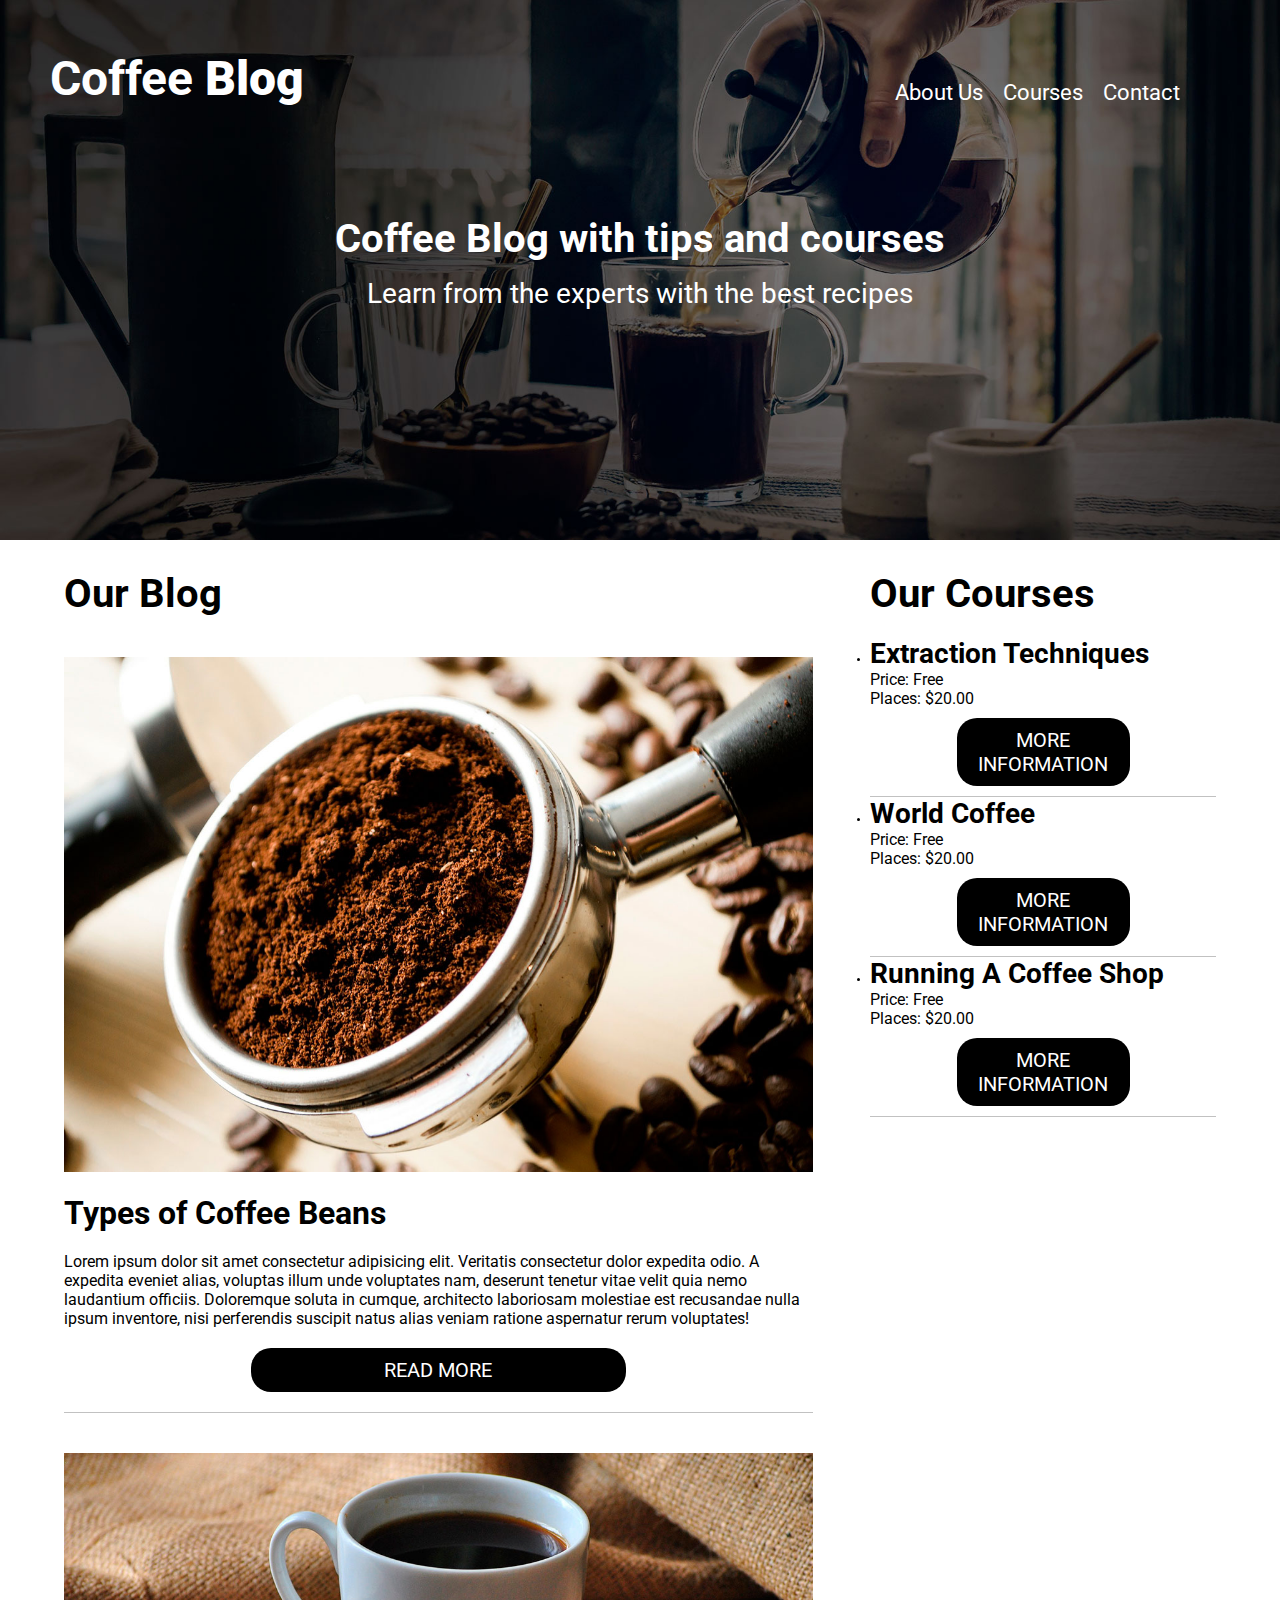
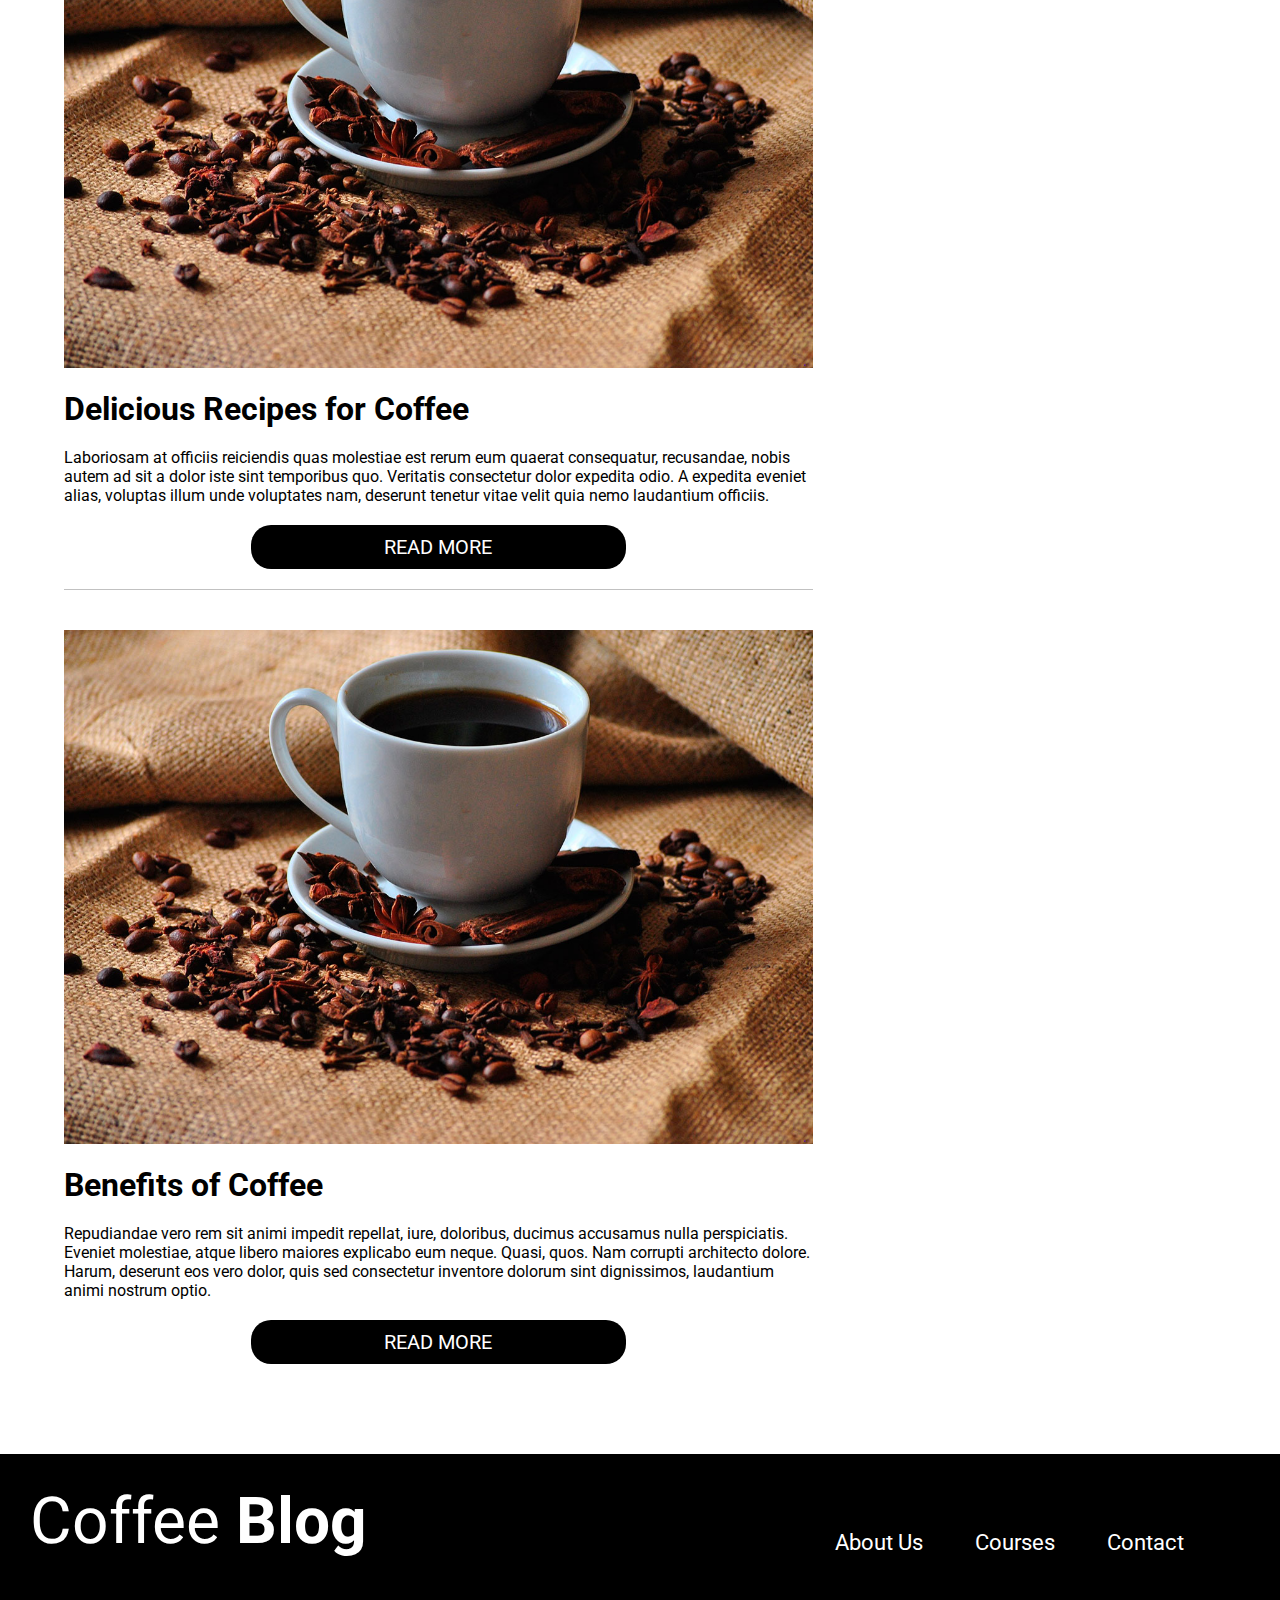
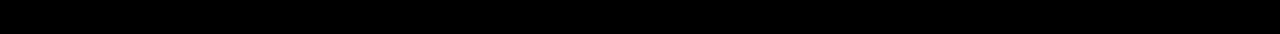
<file: index.html>
<!DOCTYPE html>
<html lang="en">
<head>
  <meta charset="UTF-8">
  <meta http-equiv="X-UA-Compatible" content="IE=edge">
  <meta name="viewport" content="width=device-width, initial-scale=1.0">

  <!-- google fonts-->
  <link rel="preconnect" href="https://fonts.gstatic.com">
  <link href="https://fonts.googleapis.com/css2?family=Roboto:wght@300;400;700&display=swap" rel="stylesheet">

  <link rel="stylesheet" href="css/style.css">
  <title>Coffee Blog</title>
</head>
<body>
  <header class="header-container">
    <div class="site-header">
      <div class="bar">
        <h1>
          <a href="index.html">Coffee <strong>Blog</strong></a> 
        </h1>
        <nav class="menu">
          <a href="about.html">About Us</a>
          <a href="courses.html">Courses</a>
          <a href="contact.html">Contact</a>
        </nav>
      </div>
      <div class="text-header">
        <h2 class="center">Coffee Blog with tips and courses</h2>
        <p class="center">Learn from the experts with the best recipes</p>
      </div>
    </div>
  </header>
  <div class="main-container">
    <main class="blog">
      <h2>Our Blog</h2>
  
      <!-- blog 1 -->
      <article class="blog-entry">
        <img src="img/blog1.jpg" alt="Picture of the blog">
        <h3>Types of Coffee Beans</h3>
        <p>
          Lorem ipsum dolor sit amet consectetur adipisicing elit. Veritatis consectetur dolor expedita odio. A expedita eveniet alias, voluptas illum unde voluptates nam, deserunt tenetur vitae velit quia nemo laudantium officiis. Doloremque soluta in cumque, architecto laboriosam molestiae est recusandae nulla ipsum inventore, nisi perferendis suscipit natus alias veniam ratione aspernatur rerum voluptates!
        </p>
        <a class="btn btn-read" href="#">Read more</a>
      </article>
  
      <!-- blog 2 -->
      <article class="blog-entry">
        <img src="img/blog3.jpg" alt="Picture of the blog">
        <h3>Delicious Recipes for Coffee</h3>
        <p>
          Laboriosam at officiis reiciendis quas molestiae est rerum eum quaerat consequatur, recusandae, nobis autem ad sit a dolor iste sint temporibus quo. Veritatis consectetur dolor expedita odio. A expedita eveniet alias, voluptas illum unde voluptates nam, deserunt tenetur vitae velit quia nemo laudantium officiis.
        </p>
        <a class="btn btn-read" href="#">Read more</a>
      </article>
  
      <!-- blog 3 -->
      <article class="blog-entry">
        <img src="img/blog3.jpg" alt="Picture of the blog">
        <h3>Benefits of Coffee</h3>
        <p>
          Repudiandae vero rem sit animi impedit repellat, iure, doloribus, ducimus accusamus nulla perspiciatis. Eveniet molestiae, atque libero maiores explicabo eum neque. Quasi, quos. Nam corrupti architecto dolore. Harum, deserunt eos vero dolor, quis sed consectetur inventore dolorum sint dignissimos, laudantium animi nostrum optio.
        </p>
        <a class="btn btn-read" href="#">Read more</a>
      </article>
    </main>
    <aside class="aside-courses">
      <h2>Our Courses</h2>
      <ul>
        <li>
          <h4>Extraction Techniques</h4>
          <p>Price: Free</p>
          <p>Places: $20.00</p>
          <a href="#" class="btn btn-read">More Information</a>
        </li>
        <li>
          <h4>World Coffee</h4>
          <p>Price: Free</p>
          <p>Places: $20.00</p>
          <a href="#" class="btn btn-read">More Information</a>
        </li>
        <li>
          <h4>Running A Coffee Shop</h4>
          <p>Price: Free</p>
          <p>Places: $20.00</p>
          <a href="#" class="btn btn-read">More Information</a>
        </li>
      </ul>
    </aside>
  </div>

  <footer class="site-footer">
    <div class="title">
      <p class="center">
        <a href="index.html">Coffee <strong>Blog</strong></a> 
      <p>
    </div>

    <nav class="menu">
      <a href="about.html">About Us</a>
      <a href="courses.html">Courses</a>
      <a href="contact.html">Contact</a>
    </nav>
  </footer>
</body>
</html>
</file>
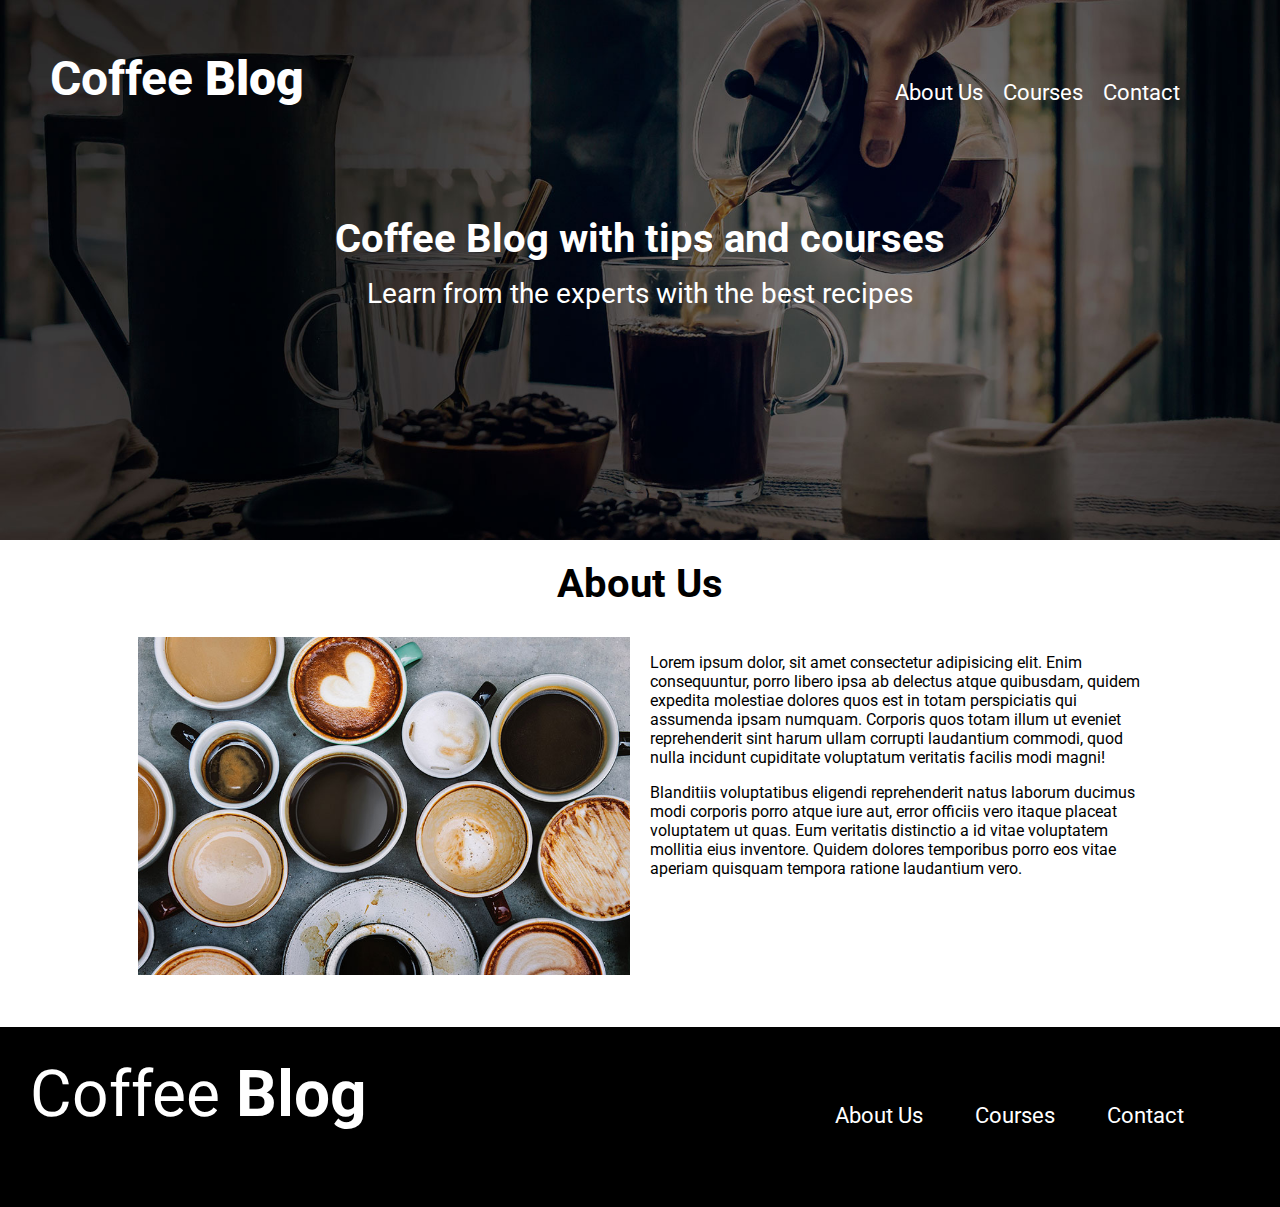
<file: about.html>
<!DOCTYPE html>
<html lang="en">
<head>
  <meta charset="UTF-8">
  <meta http-equiv="X-UA-Compatible" content="IE=edge">
  <meta name="viewport" content="width=device-width, initial-scale=1.0">

  <!-- google fonts-->
  <link rel="preconnect" href="https://fonts.gstatic.com">
  <link href="https://fonts.googleapis.com/css2?family=Roboto:wght@300;400;700&display=swap" rel="stylesheet">

  <link rel="stylesheet" href="css/style.css">
  <title>Coffee Blog</title>
</head>
<body>
  <header class="header-container">
    <div class="site-header">
      <div class="bar">
        <h1>
          <a href="index.html">Coffee <strong>Blog</strong></a> 
        </h1>
        <nav class="menu">
          <a href="about.html">About Us</a>
          <a href="courses.html">Courses</a>
          <a href="contact.html">Contact</a>
        </nav>
      </div>
      <div class="text-header">
        <h2 class="center">Coffee Blog with tips and courses</h2>
        <p class="center">Learn from the experts with the best recipes</p>
      </div>
    </div>
  </header>
  
  <main class="container">
    <h2 class="center">About Us</h2>
    <div class="about-us">
      <div class="about-us-image">
        <img src="img/us.jpg" alt="Several cups of coffee"> 
      </div>
      <div class="about-us-text">
        <p>
          Lorem ipsum dolor, sit amet consectetur adipisicing elit. Enim consequuntur, porro libero ipsa ab delectus atque quibusdam, quidem expedita molestiae dolores quos est in totam perspiciatis qui assumenda ipsam numquam. Corporis quos totam illum ut eveniet reprehenderit sint harum ullam corrupti laudantium commodi, quod nulla incidunt cupiditate voluptatum veritatis facilis modi magni!
        </p>
        <p>
          Blanditiis voluptatibus eligendi reprehenderit natus laborum ducimus modi corporis porro atque iure aut, error officiis vero itaque placeat voluptatem ut quas. Eum veritatis distinctio a id vitae voluptatem mollitia eius inventore. Quidem dolores temporibus porro eos vitae aperiam quisquam tempora ratione laudantium vero.
        </p>
      </div>
    </div>
  </main>

  <footer class="site-footer">
    <div class="title">
      <p class="center">
        <a href="index.html">Coffee <strong>Blog</strong></a> 
      <p>
    </div>

    <nav class="menu">
      <a href="about.html">About Us</a>
      <a href="courses.html">Courses</a>
      <a href="contact.html">Contact</a>
    </nav>
  </footer>
</body>
</html>
</file>
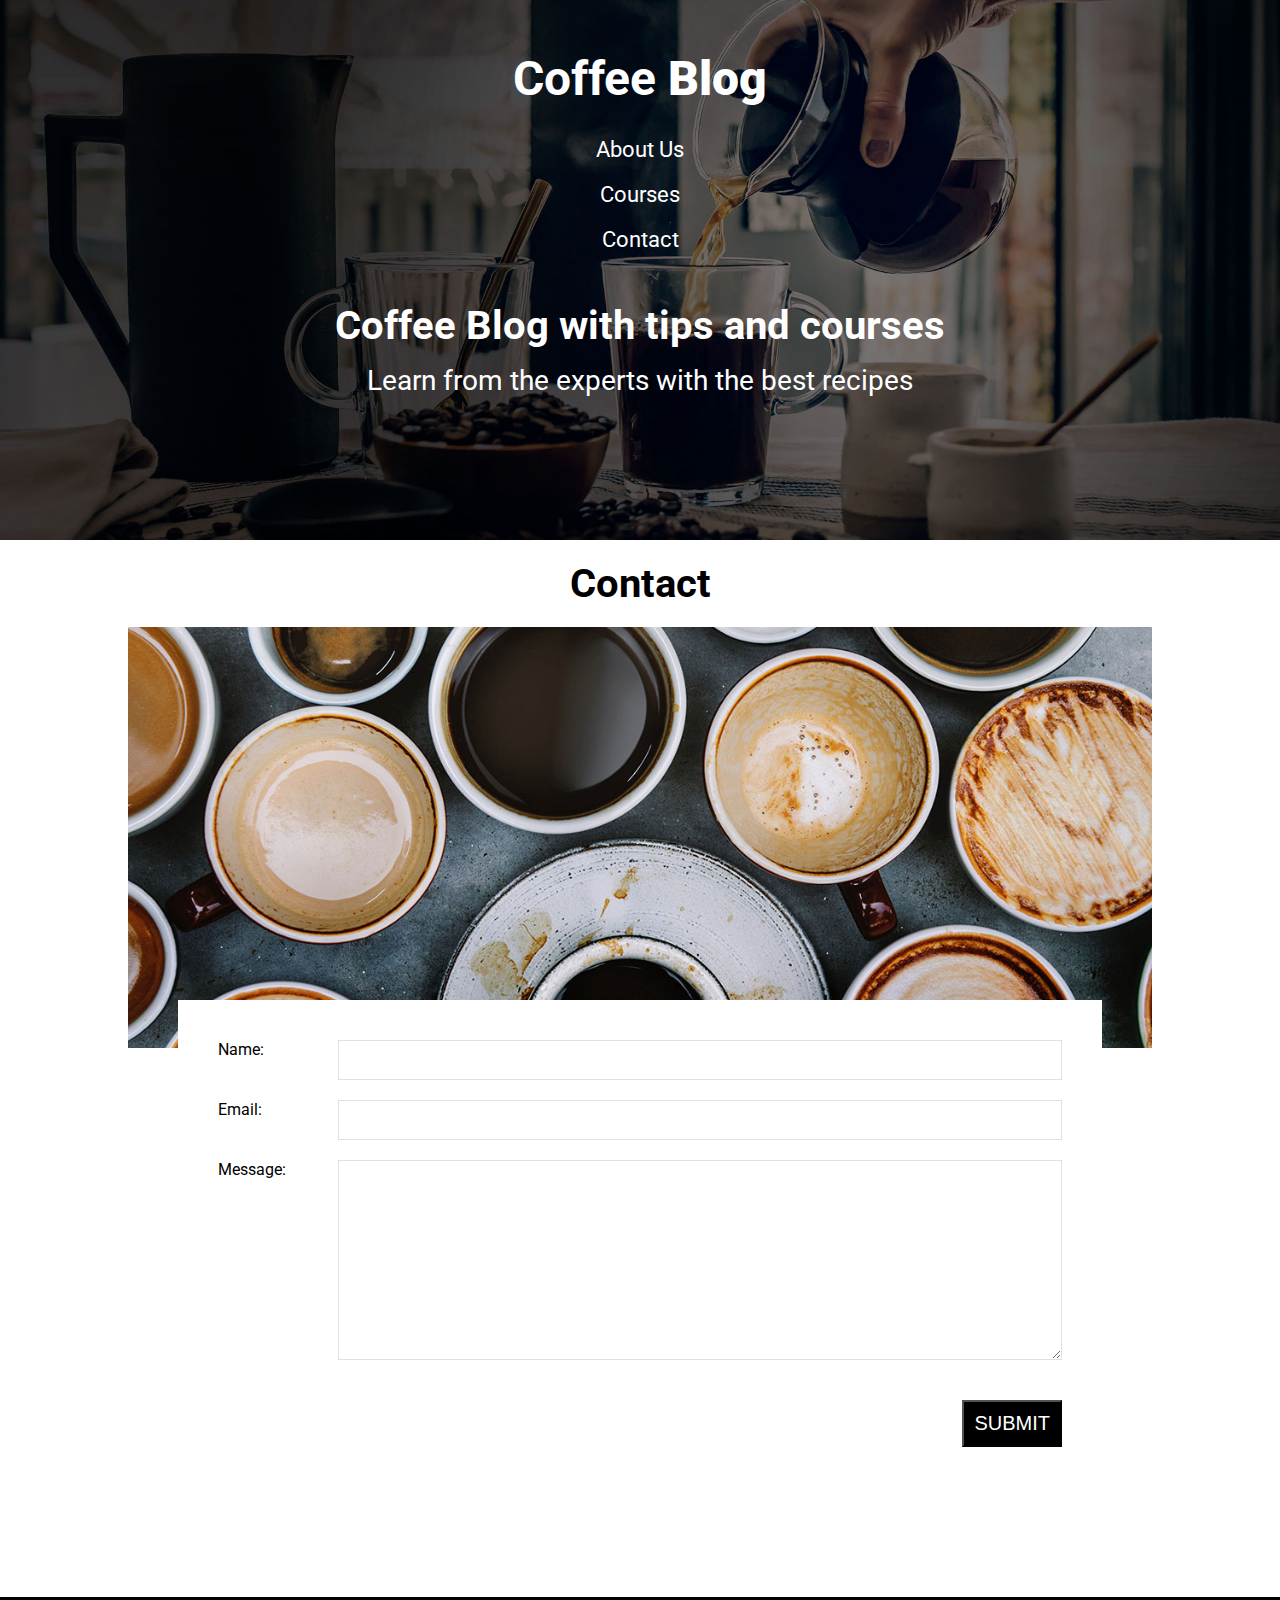
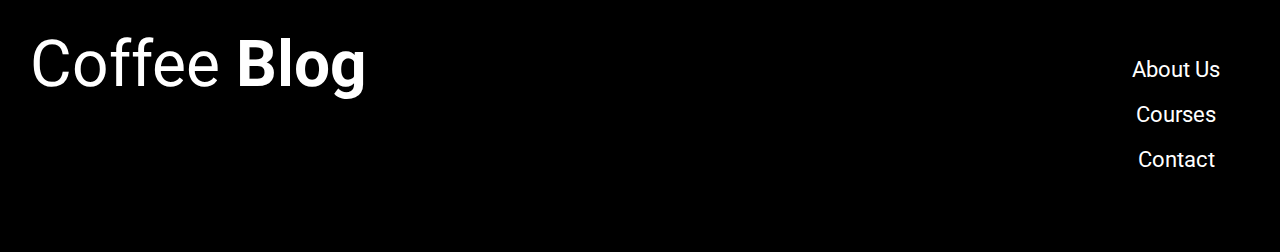
<file: contact.html>
<!DOCTYPE html>
<html lang="en">
<head>
  <meta charset="UTF-8">
  <meta http-equiv="X-UA-Compatible" content="IE=edge">
  <meta name="viewport" content="width=device-width, initial-scale=1.0">

  <!-- google fonts-->
  <link rel="preconnect" href="https://fonts.gstatic.com">
  <link href="https://fonts.googleapis.com/css2?family=Roboto:wght@300;400;700&display=swap" rel="stylesheet">

  <link rel="stylesheet" href="css/style.css">
  <title>Coffee Blog</title>
</head>
<body>
  <header class="header-container">
    <div class="site-header">
      <h1>
        <a href="index.html">Coffee <strong>Blog</strong></a> 
      </h1>
      <nav>
        <a href="about.html">About Us</a>
        <a href="courses.html">Courses</a>
        <a href="contact.html">Contact</a>
      </nav>
      <h2 class="center">Coffee Blog with tips and courses</h2>
      <p class="center">Learn from the experts with the best recipes</p>
    </div>
  </header>

  <main class="container">
    <h2 class="center">Contact</h2>
    <div class="form-flex center-elements">
      <div class="complete">
        <img src="img/contact.jpg" alt="Several cups of coffee">
      </div>
      <div class="contact-form portion-6">
        <form action="#">
          <div class="field">
            <label for="name">Name:</label>
            <input type="text" name="name" id="userName">
          </div>
          <div class="field">
            <label for="email">Email:</label>
            <input type="text" name="email" id="userEmail">
          </div>
          <div class="field">
            <label for="msg">Message:</label>
            <textarea name="msg" id="msg"></textarea>
          </div>
          <div class="send">
            <input class="btn btn-send" type="submit">
          </div>
        </form>
      </div>
    </div>
  </main>

  <footer class="site-footer">
    <p class="center">
      <a href="index.html">Coffee <strong>Blog</strong></a> 
    <p>
    <nav>
      <a href="about.html">About Us</a>
      <a href="courses.html">Courses</a>
      <a href="contact.html">Contact</a>
    </nav>
  </footer>
</body>
</html>
</file>
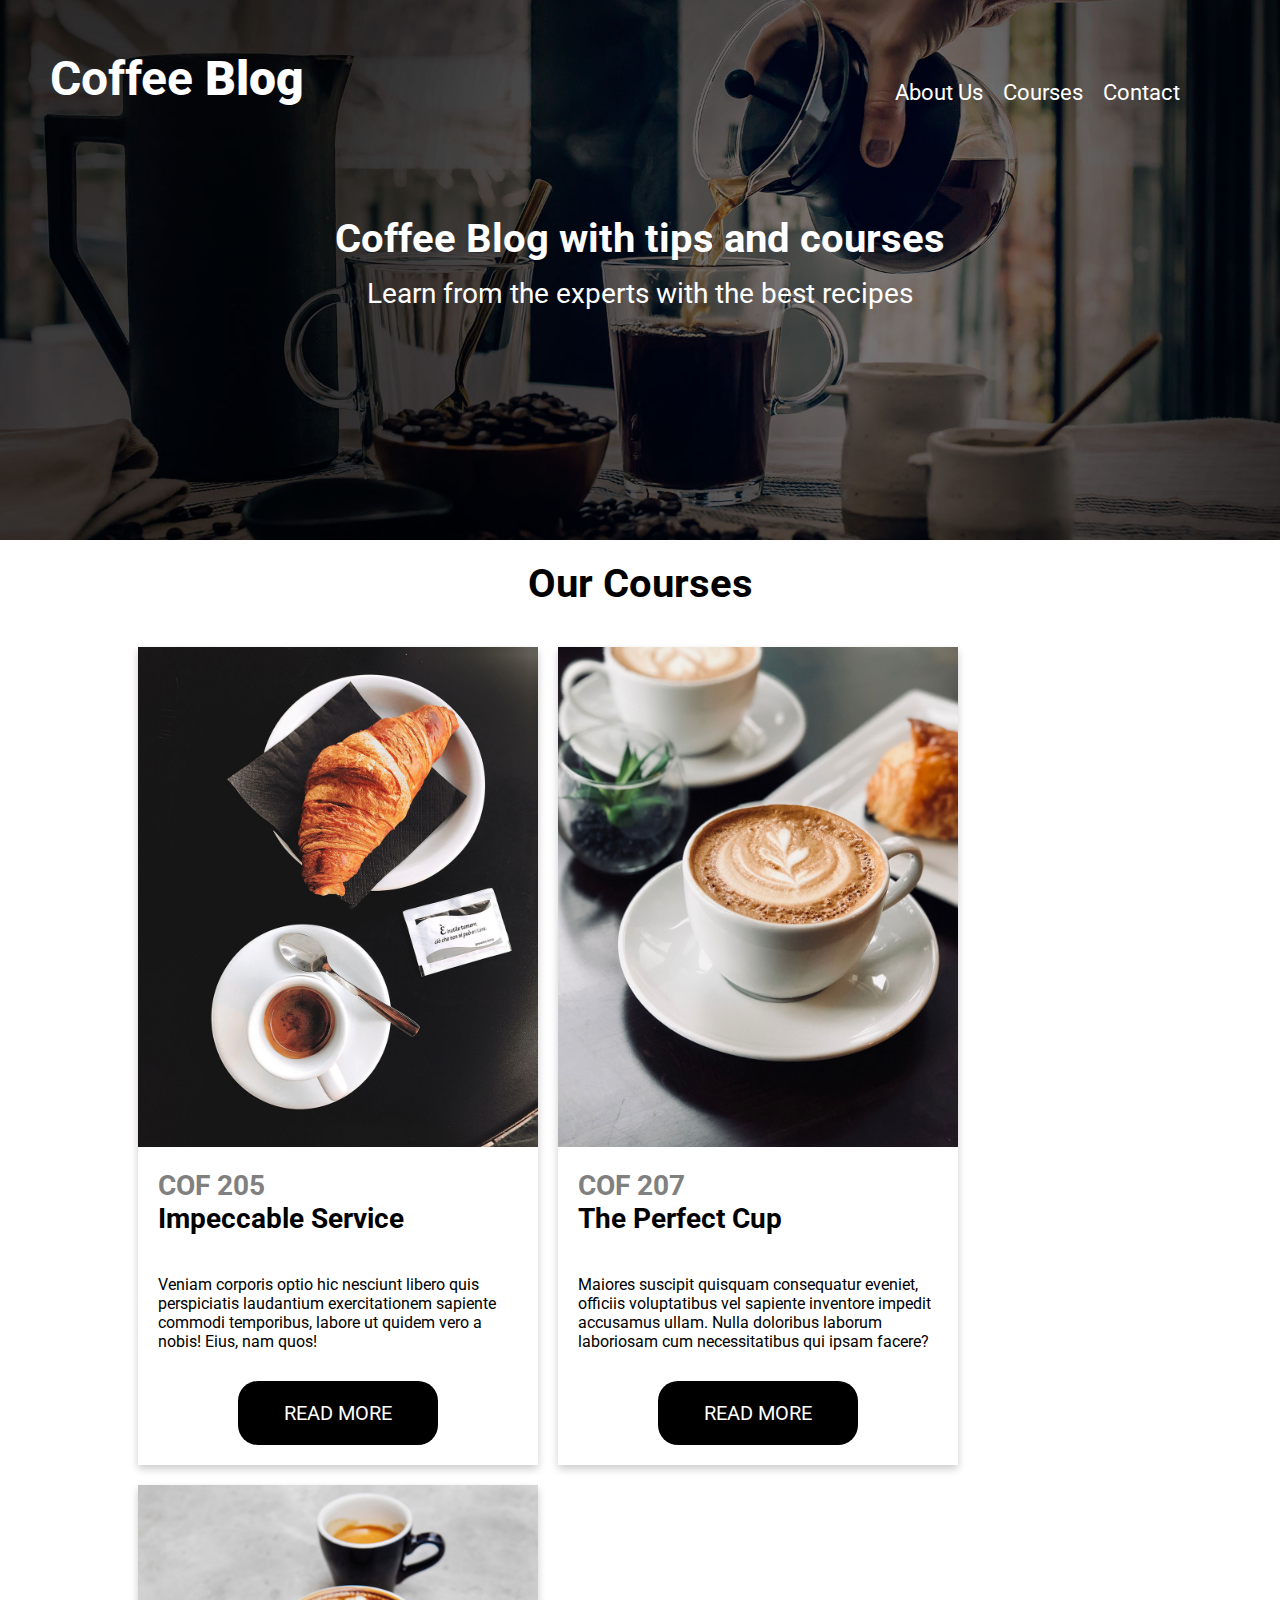
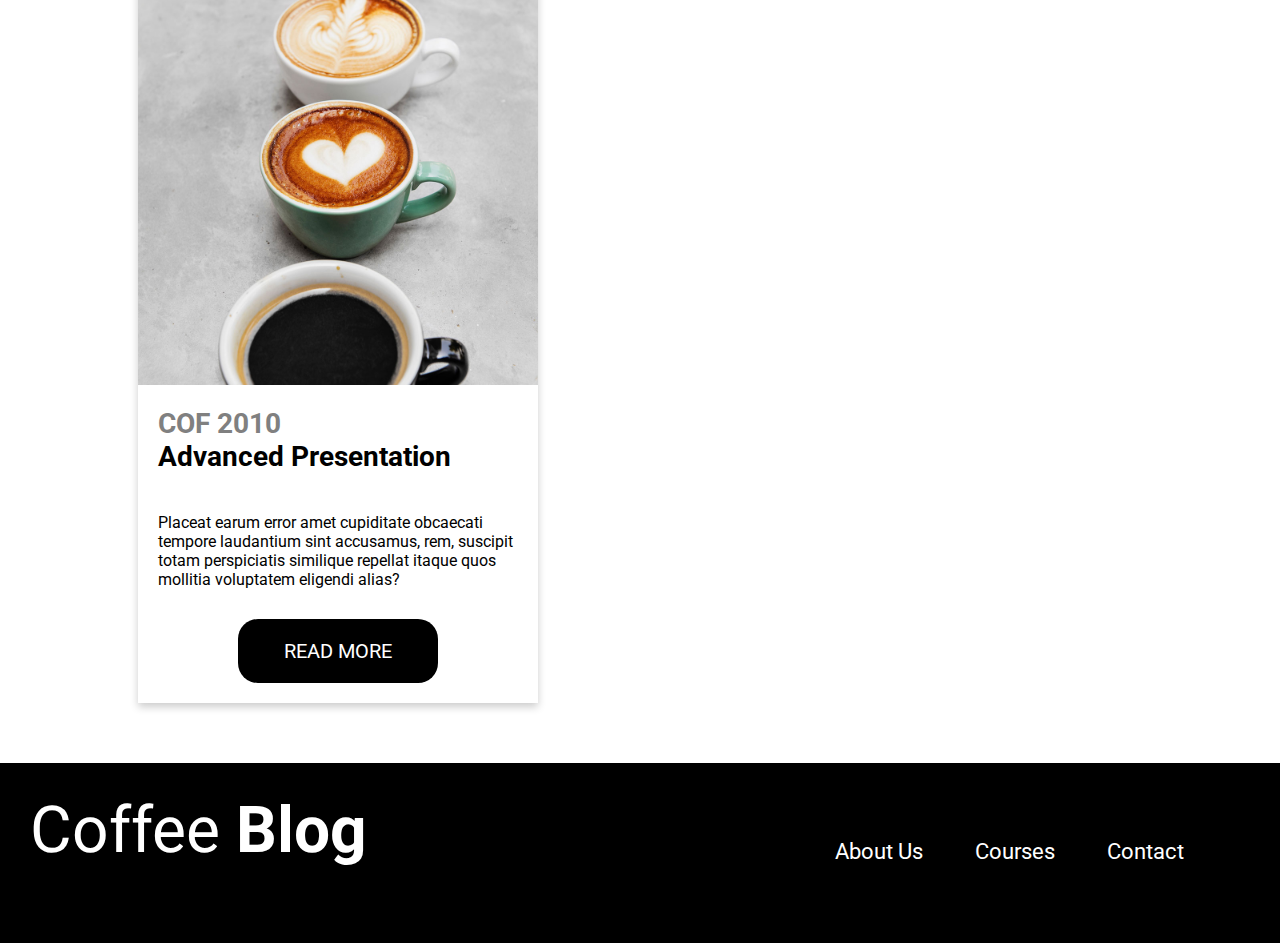
<file: courses.html>
<!DOCTYPE html>
<html lang="en">
<head>
  <meta charset="UTF-8">
  <meta http-equiv="X-UA-Compatible" content="IE=edge">
  <meta name="viewport" content="width=device-width, initial-scale=1.0">

  <!-- google fonts-->
  <link rel="preconnect" href="https://fonts.gstatic.com">
  <link href="https://fonts.googleapis.com/css2?family=Roboto:wght@300;400;700&display=swap" rel="stylesheet">

  <link rel="stylesheet" href="css/style.css">
  <title>Coffee Blog</title>
</head>
<body>
  <header class="header-container">
    <div class="site-header">
      <div class="bar">
        <h1>
          <a href="index.html">Coffee <strong>Blog</strong></a> 
        </h1>
        <nav class="menu">
          <a href="about.html">About Us</a>
          <a href="courses.html">Courses</a>
          <a href="contact.html">Contact</a>
        </nav>
      </div>
      <div class="text-header">
        <h2 class="center">Coffee Blog with tips and courses</h2>
        <p class="center">Learn from the experts with the best recipes</p>
      </div>
    </div>
  </header>
  
  <main class="container">
    <h2 class="center">Our Courses</h2>
    <div class="courses">

      <div class="course">
        <img src="img/course1.jpg" alt="course image">
        <div class="title">
          <h4 class="course-code">COF 205</h4>
          <h4>Impeccable Service</h4>
        </div>
        <p>
          Veniam corporis optio hic nesciunt libero quis perspiciatis laudantium exercitationem sapiente commodi temporibus, labore ut quidem vero a nobis! Eius, nam quos!
        </p>
        <a class="btn btn-read" href="#">Read more</a>
      </div>
      <div class="course">
        <img src="img/course2.jpg" alt="course image">
        <div class="title">
          <h4 class="course-code">COF 207</h4>
          <h4>The Perfect Cup</h4>
        </div>
        <p>
          Maiores suscipit quisquam consequatur eveniet, officiis voluptatibus vel sapiente inventore impedit accusamus ullam. Nulla doloribus laborum laboriosam cum necessitatibus qui ipsam facere?
        </p>
        <a class="btn btn-read" href="#">Read more</a>
      </div>
      <div class="course">
        <img src="img/course3.jpg" alt="course image">
        <div class="title">
          <h4 class="course-code">COF 2010</h4>
          <h4>Advanced Presentation</h4>
        </div>
        <p>
          Placeat earum error amet cupiditate obcaecati tempore laudantium sint accusamus, rem, suscipit totam perspiciatis similique repellat itaque quos mollitia voluptatem eligendi alias?
        </p>
        <a class="btn btn-read" href="#">Read more</a>
    </div>
  </main>

  <footer class="site-footer">
    <div class="title">
      <p class="center">
        <a href="index.html">Coffee <strong>Blog</strong></a> 
      <p>
    </div>

    <nav class="menu">
      <a href="about.html">About Us</a>
      <a href="courses.html">Courses</a>
      <a href="contact.html">Contact</a>
    </nav>
  </footer>
</body>
</html>
</file>
<file: css/style.css>
/* Global */
* {
  box-sizing: border-box;
  margin: 0;
  padding: 0;
}

html {
  font-size: 62.5%;
}

body {
  font-family: "Roboto", sans-serif;
  min-width: 400px;
}

h1 {
  font-size: 4.8rem;
  text-align: center;
}

h2 {
  font-size: 4rem;
}

h3 {
  font-size: 3.2rem;
}

h4 {
  font-size: 2.8rem;
}

p {
  font-size: 1.6rem;
}

img {
  max-width: 100%;
}

/* utility */
.center {
  text-align: center;
}

.container {
  width: 80%;
  margin-right: auto;
  margin-left: auto;
}

.btn {
  display: block;
  text-align: center;
  padding: 1rem;
  margin: 2rem 0;
  text-decoration: none;
  text-transform: uppercase;
  font-size: 2rem;
}

/* header */
.header-container {
  background-image: url(../img/banner.jpg);
  height: 60vh;
  background-size: cover;
  background-position: center;
  color: white;
}

.header-container h1 a {
  color: white;
  text-decoration: none;
}

nav {
  text-align: center;
  margin: 3rem;
}

nav a {
  display: block;
  color: white;
  text-decoration: white;
  font-size: 2.2rem;
  margin-bottom: 2rem;
}

.site-header {
  padding: 5rem;
}

.site-header p {
  font-size: 2.8rem;
  margin-top: 1.5rem;
}

/* main */
main {
  min-height: 20vh;
}

main h2,
aside h2 {
  padding: 2rem 0;
}

.main-container {
  display: flex;
  flex-wrap: wrap;
  margin: 0 auto;
  width: 90%;
}

.blog-entry {
  padding: 1rem 0;
  margin-bottom: 2rem;
  border-bottom: 1px solid #c1c1c1;
}

.blog-entry:last-of-type {
  border: none;
}

.blog-entry p,
.blog-entry h3,
.blog-entry img,
.blog-entry a {
  padding: 1rem 0;
}

.btn-read {
  width: 50%;
  margin: 1rem auto;
  background-color: black;
  color: white;
  border-radius: 20px;
}

.blog,
.aside-courses {
  padding: 1rem 0;
  flex: 0 0 100%;
}

.aside-courses {
  order: -1;
}

.aside-courses li {
  border-bottom: 1px solid #c1c1c1;
}

/* footer */
.site-footer {
  display: flex;
  justify-content: space-between;
  flex-wrap: wrap;
  width: 100%;
  min-height: 20vh;
  background-color: black;
  margin-bottom: 0;
  margin-top: 4rem;
  padding: 3rem;
}

.site-footer p a {
  font-size: 4em;
  color: white;
  text-decoration: none;
}

.site-footer .menu,
.site-footer .title {
  display: flex;
  flex-wrap: wrap;
  justify-content: space-between;
  flex-basis: 1;
}

.site-footer .menu a {
  padding: 1.6rem;
}

@media (min-width: 768px) {
  nav.menu {
    display: flex;
  }

  nav.menu a {
    margin-right: 2rem;
    margin-bottom: 0;
  }

  .bar {
    display: flex;
    justify-content: space-between;
  }

  .site-header {
    display: flex;
    flex-direction: column;
    justify-content: space-between;
    height: 40vh;
  }

  .main-container {
    justify-content: space-between;
  }

  .blog {
    flex-basis: 65%;
  }

  .aside-courses {
    flex-basis: calc(30%);
    order: 2;
  }
}

/* contact.html */
.contact-form {
  position: relative;
  padding: 5rem;
}

.contact-form form {
  padding: 4rem;
  background-color: white;
}

.contact-form .field {
  display: flex;
  flex-wrap: wrap;
  justify-content: space-between;
  margin-bottom: 2rem;
}

.contact-form .field label {
  margin-bottom: 8px;
  width: 120px;
  font-size: 1.6rem;
}

.contact-form .field input[type="text"],
.contact-form .field input[type="email"],
.contact-form .field textarea {
  flex-grow: 1;
  border: 1px solid #e1e1e1;
  padding: 1rem;
  font-size: 1.6rem;
}

.contact-form .field textarea {
  height: 20rem;
}

.contact-form .btn-send {
  background-color: black;
  color: white;
}

.send {
  display: flex;
  justify-content: flex-end;
}

@media (min-width: 768px) {
  .form.flex {
    display: flex;
    justify-content: space-between;
    flex-wrap: wrap;
  }

  .contact-form {
    margin-top: -10rem;
  }

  .complete {
    flex-basis: 100%;
  }

  .center-elements {
    justify-content: center;
  }

  .portion-6 {
    flex-basis: calc(66.6 - 1rem);
  }
}

/* about.html */
.about-us-text p {
  margin: 1.6rem 0;
}

.about-us-text,
.about-us-image {
  padding: 1rem;
}

@media (min-width: 768px) {
  .about-us {
    display: grid;
    grid-template-columns: 50% 50%;
  }
}

/* courses.html */
.courses {
  display: flex;
  flex-wrap: wrap;
  padding: 1rem 0;
  margin-bottom: 2rem;
}

.course {
  margin: 1rem;
  padding-bottom: 1rem;
  box-shadow: 0 4px 8px 0 rgba(0, 0, 0, 0.2);
  transition: 0.3s;
  min-width: 280px;
  max-width: 400px;
}

.course:hover {
  box-shadow: 0 8px 16px 0 rgba(0, 0, 0, 0.2);
}

.course img {
  width: 100%;
}

.course p,
.course .title,
.course .btn {
  padding: 2rem;
}

.course-code {
  color: grey;
}
</file>
